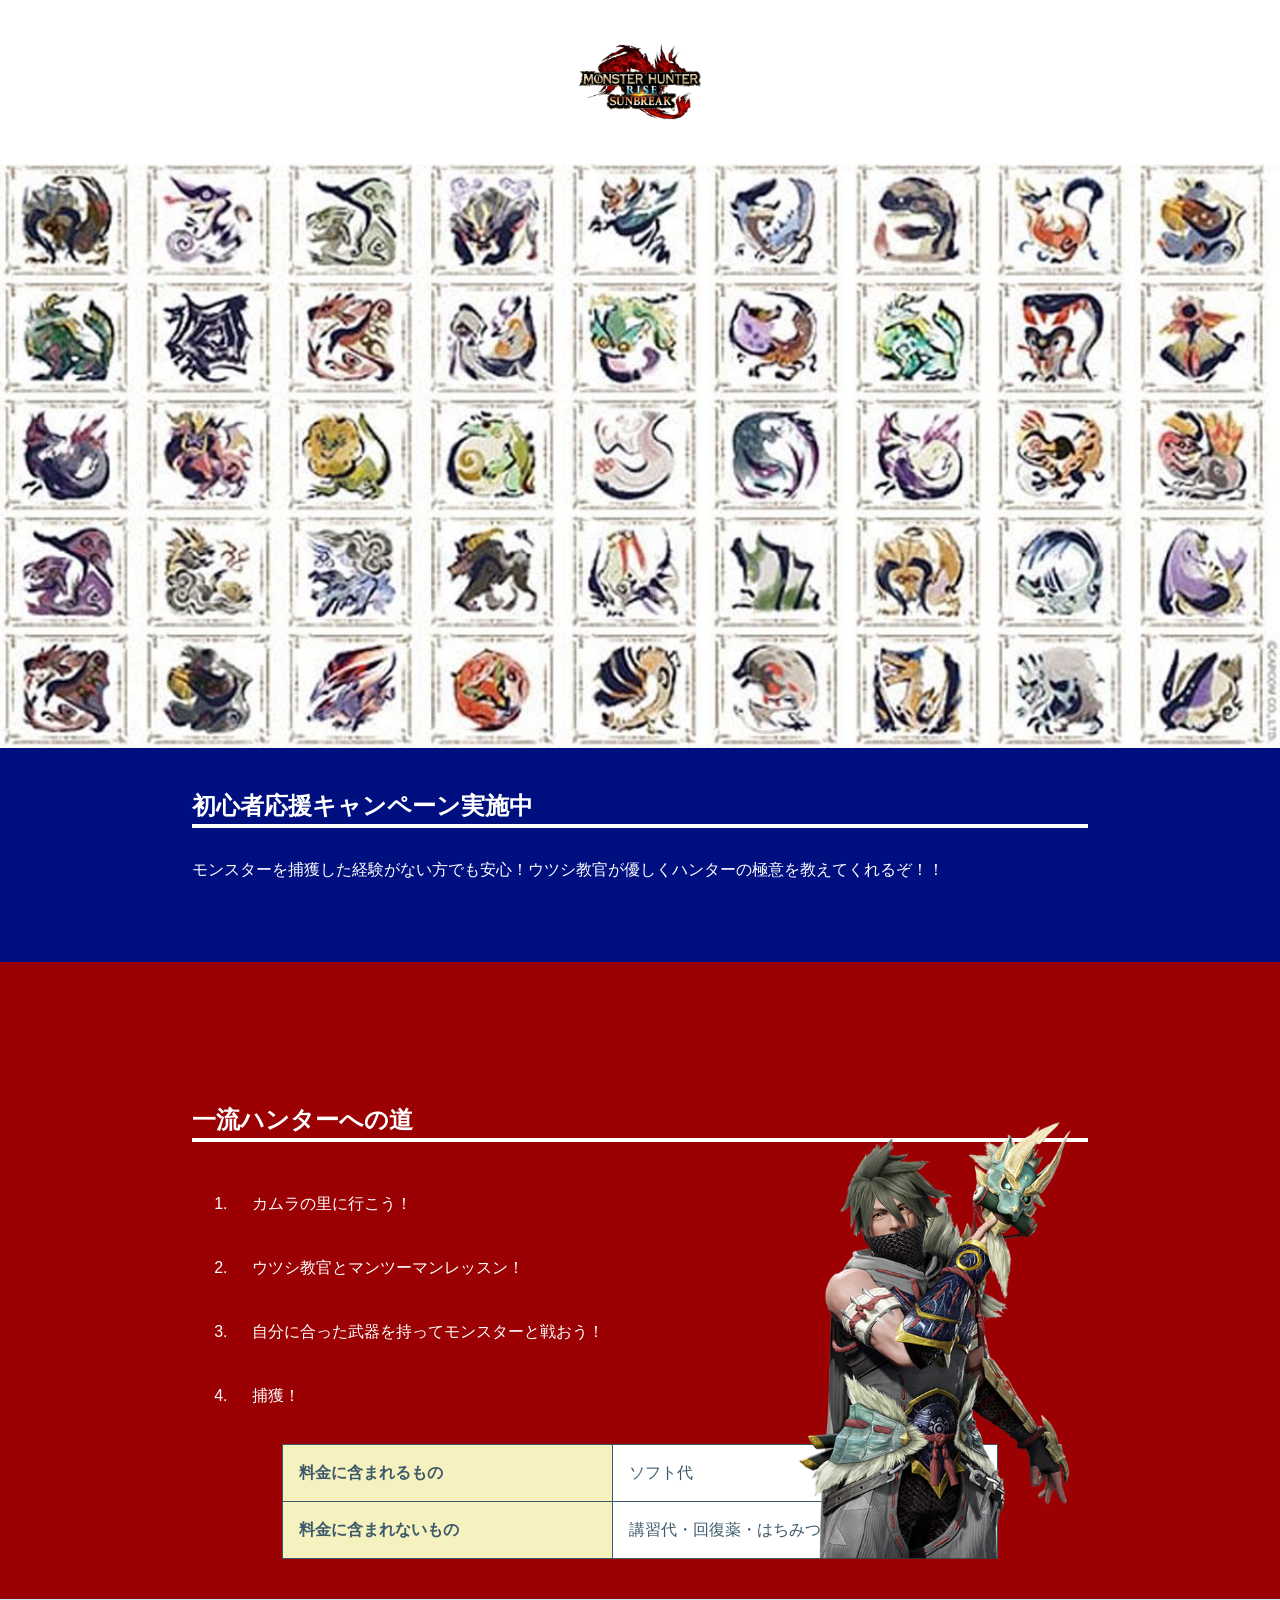
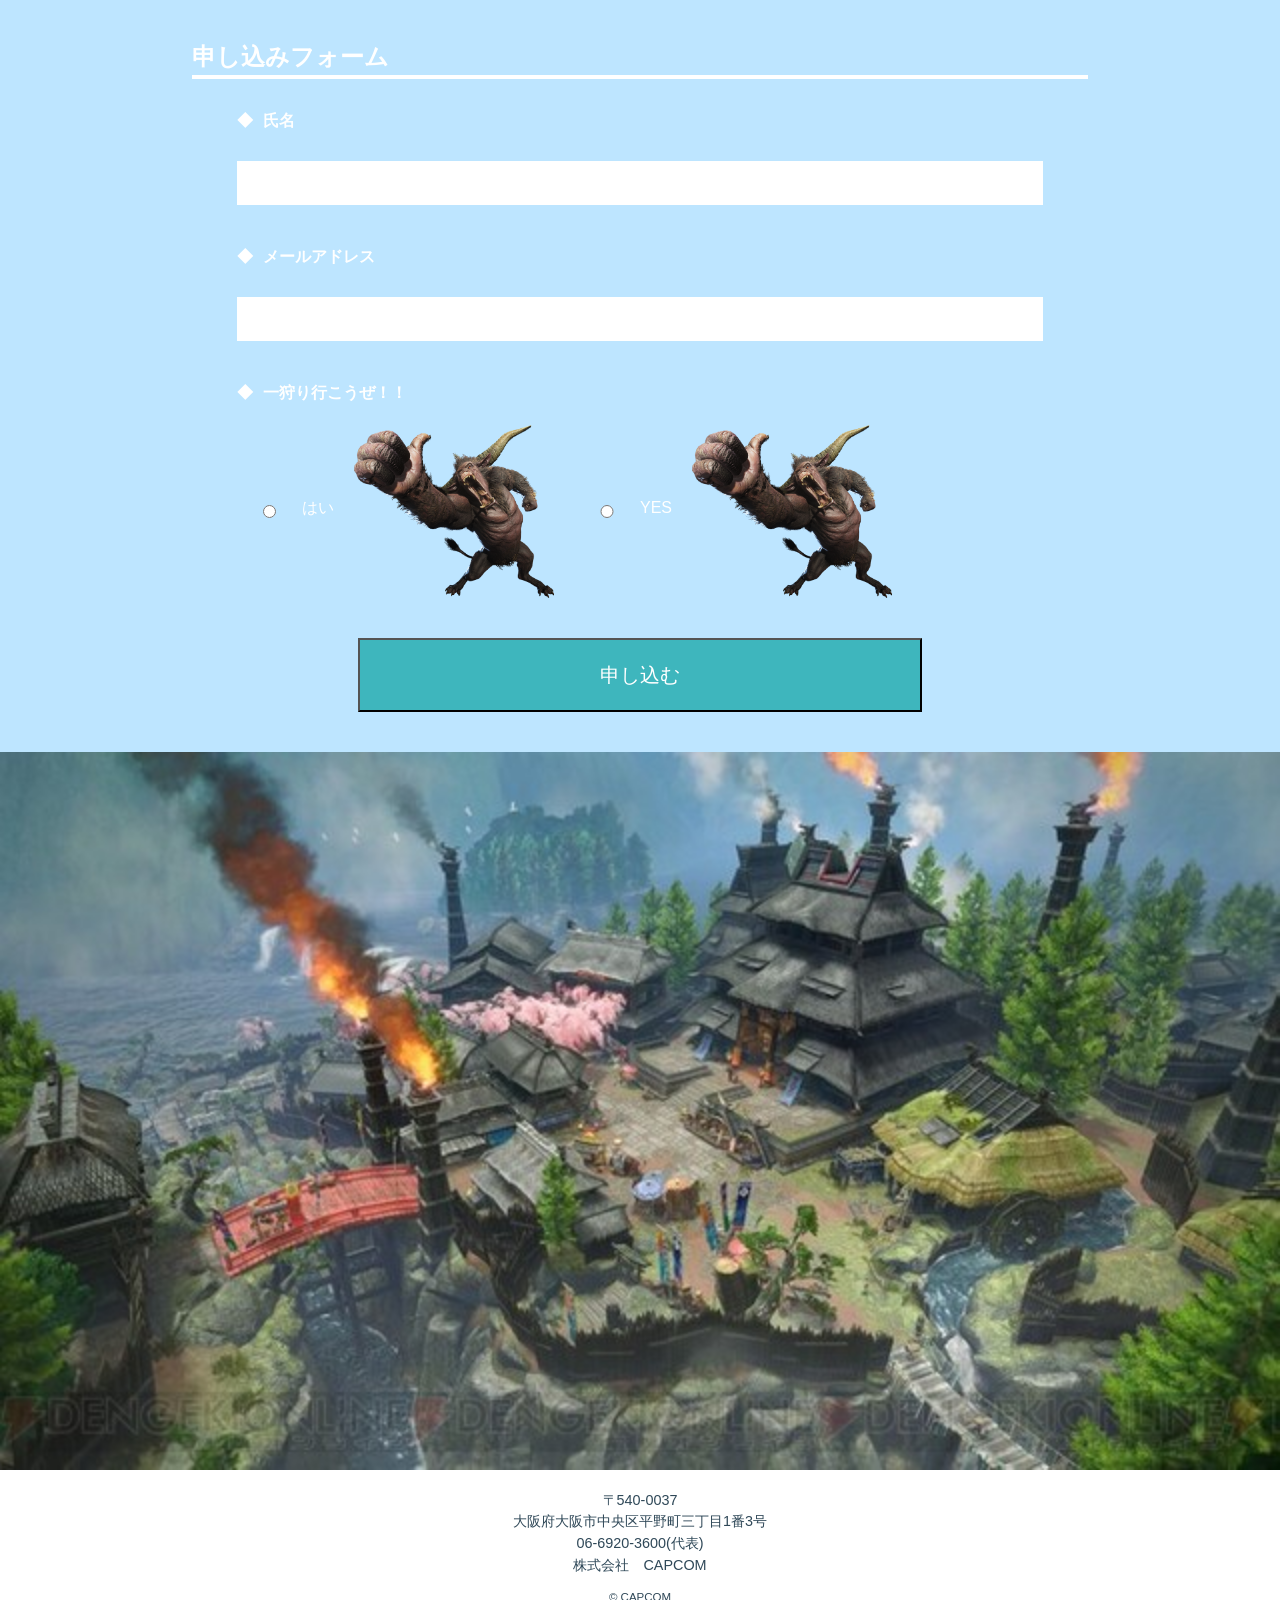
<file: dive-custom/index.html>
<!DOCTYPE html>
<html lang="ja">

<head>
    <meta charset="UTF-8">
    <title>最短5日でダイバーデビュー！　- MdN DIVE</title>
    <meta name="description" content="MdN DIVEは千代田区にあるマンツーマンダイビングスクールです。5/31までWeb限定キャンペーンを実施中!">
    <meta name="ダイバー">
    <!-- css -->
     <link rel="stylesheet" href="css/reset.css">
     <link rel="stylesheet" href="css/style.css">
</head>

<body>
    <header>
        <h1>
            <img src="img/MHR-sunbreak-logo.png" alt="logo:MH">
        </h1>
    </header>

    <main>
        <div class="mv-area">
            <img src="img/MH monster aicon.jpg" alt="MH-icon">
        </div><!--/.mv-area-->
        <section>
            <div class="section-inner">
                <h2>初心者応援キャンペーン実施中</h2>
                <p>モンスターを捕獲した経験がない方でも安心！ウツシ教官が優しくハンターの極意を教えてくれるぞ！！</p>
            </div><!--/.section-inner-->
        </section>

        <section>
            <div class="utushiarea">
            <div class="section-inner">    
                    <h2>一流ハンターへの道</h2>
                    <ol>
                        <li>カムラの里に行こう！</li>
                        <li>ウツシ教官とマンツーマンレッスン！</li>
                        <li>自分に合った武器を持ってモンスターと戦おう！</li>
                        <li>捕獲！</li>
                       
                    </ol>  
                    
                    <table>
                        <tr>
                            <th>料金に含まれるもの</th>
                            <td>ソフト代</td>
                        </tr>
                        <tr>
                            <th>料金に含まれないもの</th>
                            <td>講習代・回復薬・はちみつ</td>
                        </tr>
                    </table>
                     <img class="utushi" src="img/utushikyokan.png" alt="ウツシ教官">
            </div><!--/.section-inner-->
        </div>
        </section>

        <section>
            <div class="section-inner">
                <h2>申し込みフォーム</h2>
                <form action="program.php" method="post">
                    <dl>
                        <dt><label for="user-name">氏名</label></dt>
                        <dd><input type="text" id="user-name" name="user-name"></dd>

                        <dt><label for="user-email">メールアドレス</label></dt>
                        <dd><input type="text" id="user-email" name="user-email"></dd>

                        <dt>一狩り行こうぜ！！</dt>
                        <dd>
                            <input type="radio" id="swim-yes" name="swim" value="はい">
                            <label for="swim-yes">はい</label>
                            <img src="img/i-jan.png" alt="イーじゃん">
                            <input type="radio" id="swim-yes" name="swim" value="はい">
                            <label for="swim-yes">YES</label> 
                            <img src="img/i-jan.png" alt="イーじゃん">
                        </dd>
                    </dl>

                    <div class="form-submit">
                        <button type="submit" id="submit" name="submit">申し込む</button>
                    </div><!--/.form-submit-->
                </form>
            </div><!--/.section-inner-->
        </section>



        <div class="form-img-area">
            <img src="img/kamuranosato.jpg" alt="写真：サンゴ礁と熱帯魚">
        </div><!--/.form-img-area-->
    </main>

    <footer>
        <address>
            〒540-0037<br>
            大阪府大阪市中央区平野町三丁目1番3号<br>
            06-6920-3600(代表)<br>
            株式会社　CAPCOM
        </address>

        <small>&copy; CAPCOM</small>
    </footer>
</body>

</html>
</file>
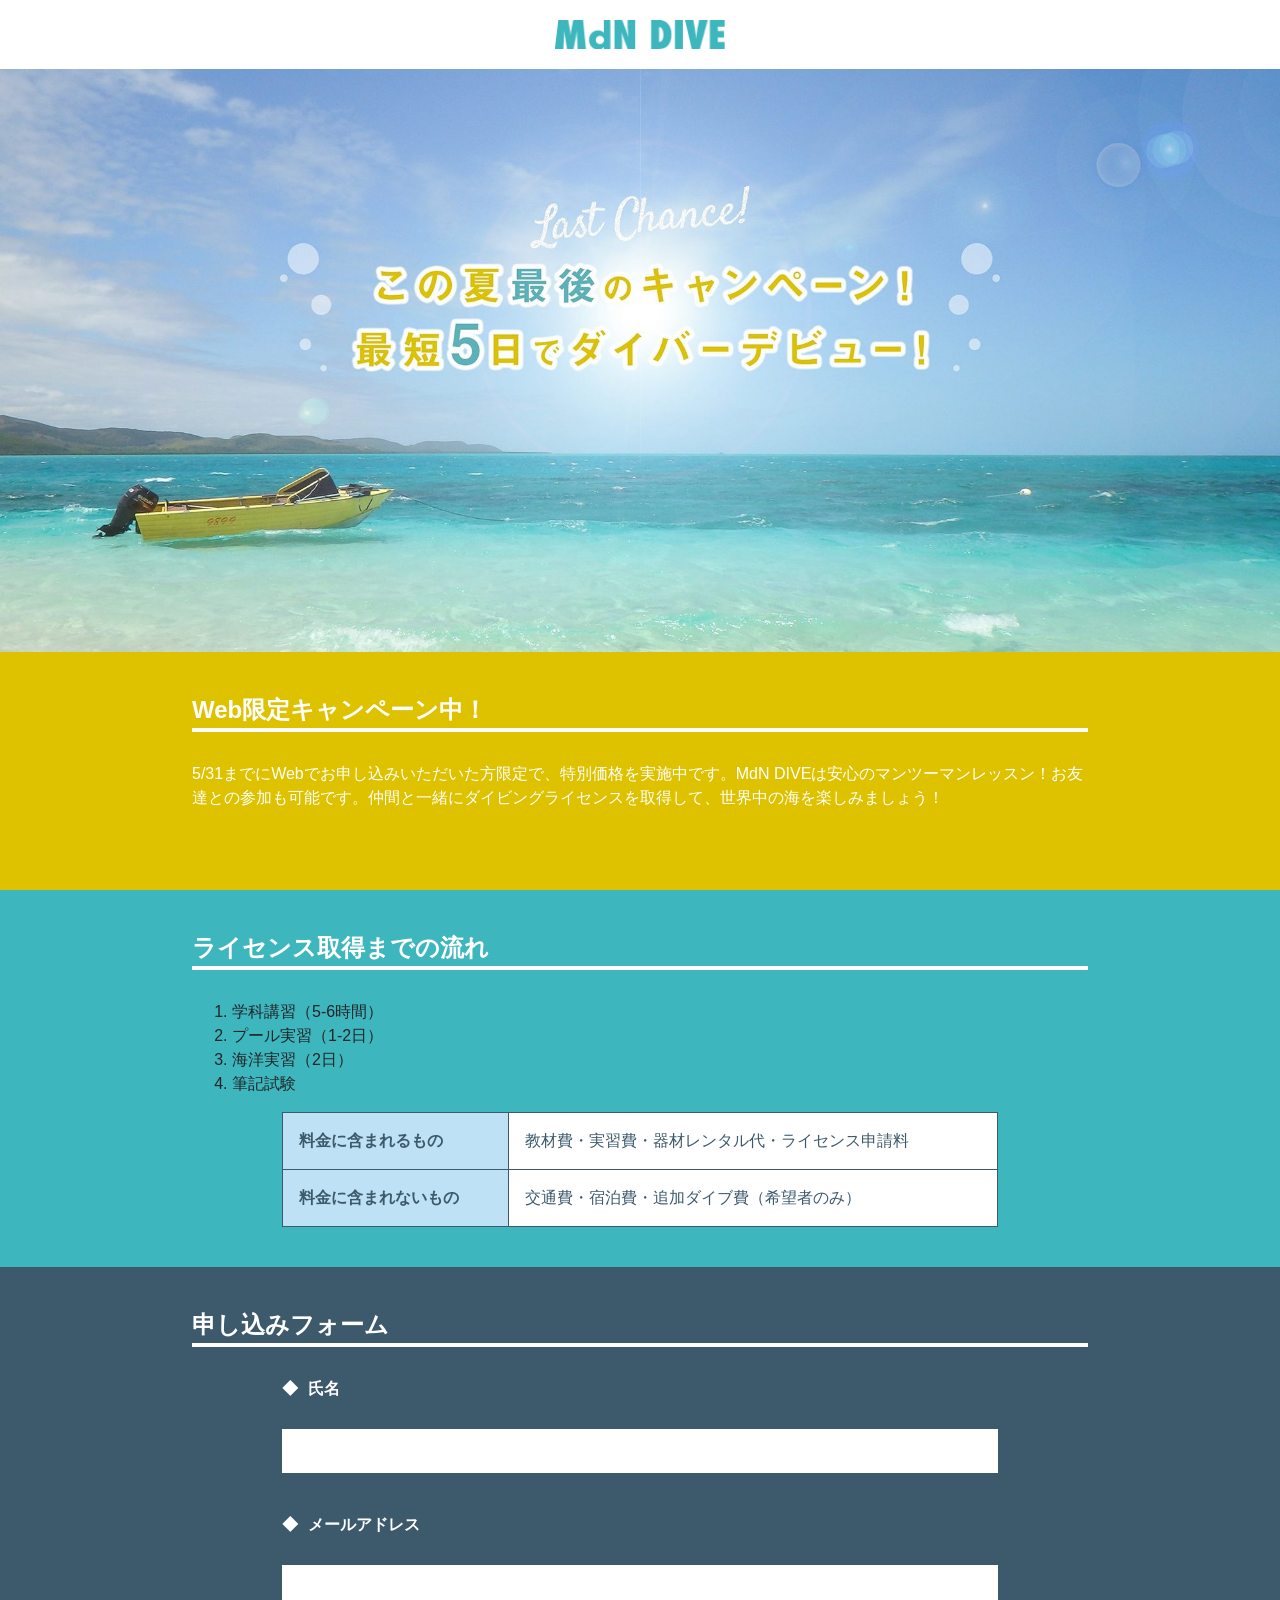
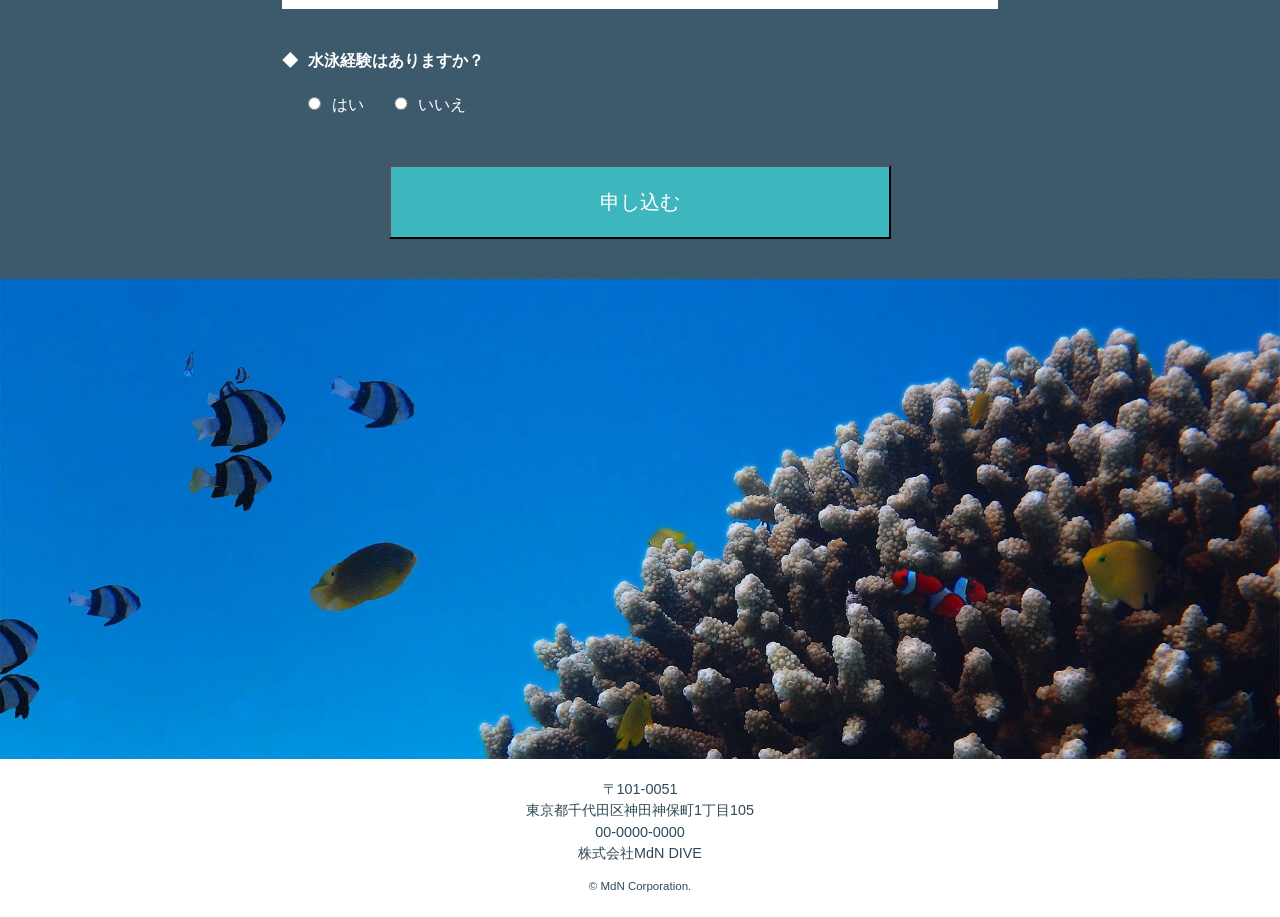
<file: dive/index.html>
<!DOCTYPE html>
<html lang="ja">

<head>
    <meta charset="UTF-8">
    <title>最短5日でダイバーデビュー！　- MdN DIVE</title>
    <meta name="description" content="MdN DIVEは千代田区にあるマンツーマンダイビングスクールです。5/31までWeb限定キャンペーンを実施中!">
    <meta name="ダイバー">
    <!-- css -->
     <link rel="stylesheet" href="css/reset.css">
     <link rel="stylesheet" href="css/style.css">
</head>

<body>
    <header>
        <h1>
            <img src="img/logo.png" alt="logo:MdN DIVE">
        </h1>
    </header>

    <main>
        <div class="mv-area">
            <img src="img/photo_01.jpg" alt="この夏最後のキャンペーン！最短5日でダイバーデビュー！">
        </div><!--/.mv-area-->
        <section>
            <div class="section-inner">
                <h2>Web限定キャンペーン中！</h2>
                <p>5/31までにWebでお申し込みいただいた方限定で、特別価格を実施中です。MdN
                    DIVEは安心のマンツーマンレッスン！お友達との参加も可能です。仲間と一緒にダイビングライセンスを取得して、世界中の海を楽しみましょう！</p>
            </div><!--/.section-inner-->
        </section>

        <section>
            <div class="section-inner">
                <h2>ライセンス取得までの流れ</h2>
                <ol>
                    <li>学科講習（5-6時間）</li>
                    <li>プール実習（1-2日）</li>
                    <li>海洋実習（2日）</li>
                    <li>筆記試験</li>
                </ol>
                <table>
                    <tr>
                        <th>料金に含まれるもの</th>
                        <td>教材費・実習費・器材レンタル代・ライセンス申請料</td>
                    </tr>
                    <tr>
                        <th>料金に含まれないもの</th>
                        <td>交通費・宿泊費・追加ダイブ費（希望者のみ）</td>
                    </tr>
                </table>
            </div><!--/.section-inner-->
        </section>

        <section>
            <div class="section-inner">
                <h2>申し込みフォーム</h2>
                <form action="program.php" method="post">
                    <dl>
                        <dt><label for="user-name">氏名</label></dt>
                        <dd><input type="text" id="user-name" name="user-name"></dd>

                        <dt><label for="user-email">メールアドレス</label></dt>
                        <dd><input type="text" id="user-email" name="user-email"></dd>

                        <dt>水泳経験はありますか？</dt>
                        <dd>
                            <input type="radio" id="swim-yes" name="swim" value="はい">
                            <label for="swim-yes">はい</label>

                            <input type="radio" id="swim-no" name="swim" value="いいえ">
                            <label for="swim-no">いいえ</label>
                        </dd>
                    </dl>

                    <div class="form-submit">
                        <button type="submit" id="submit" name="submit">申し込む</button>
                    </div><!--/.form-submit-->
                </form>
            </div><!--/.section-inner-->
        </section>



        <div class="form-img-area">
            <img src="img/photo_02.jpg" alt="写真：サンゴ礁と熱帯魚">
        </div><!--/.form-img-area-->
    </main>

    <footer>
        <address>
            〒101-0051<br>
            東京都千代田区神田神保町1丁目105<br>
            00-0000-0000<br>
            株式会社MdN DIVE
        </address>

        <small>&copy; MdN Corporation.</small>
    </footer>
</body>

</html>
</file>
<file: dive-custom/css/style.css>
@charset "utf-8";
/*-------------------------
/*	ページ全体
-------------------------*/
* {
    box-sizing: border-box;
}

body {
    font-family: "ヒラギノ角ゴ ProN", Meiryo, sans-serif;
    font-weight: 400;
    font-size: 16px;
    line-height: 1.5;
}

img {
    display: block;
}

/*-------------------------
/*	header/MV
-------------------------*/
header h1 {
    margin: 0;
    padding: 20px;
}

header img {
    width: 170px;
    margin: 0 auto;
}

.mv-area img {
    width: 100%;
}

/*-------------------------
/*	section all
-------------------------*/
section {
    width: 100%;
    padding: 40px 0;
}

section:nth-of-type(1) {
    background: #000F80;
}

section:nth-of-type(2) {
    background: #9B0003;
}

section:nth-of-type(3) {
    background: #BDE5FF;
}

.section-inner {
    width: 70%;
    margin: 0 auto;
    color: #fff;
}

li {
    padding: 20px;
}

.section-inner {
  position: relative; 
}

.utushiarea {
    padding-top: 100px;
}

img.utushi {
  position: absolute;
  right: 0;
  bottom: 0;  
  width: 300px; 
  height: auto;
}

/* 見出し */
h2 {
    border-bottom: 4px solid #fff;
    margin-bottom: 30px;
    color: #fff;
}

/* 通常テキスト */
p {
    margin-bottom: 40px;
    color: #fff;
}

/* teble */
table {
    width: 80%;
    margin:0 auto;
    background: #fff;
    border-collapse: collapse;
    border-spacing: 0;
}

th,
td {
    padding: 1em;
    border: 1px solid #3d5a6b;
    color: #3d5a6b;
}

th {
    background: #f6f2bf;
}

/*-------------------------
/*	フォーム
-------------------------*/
form {
  width: 90%;
  margin: 0 auto;
}

form dt {
  margin-bottom: 20px;
}

form dt,
form label {
  color: #fff;
}

form dt::before {
  content: "◆";
  margin-right: 10px;
}

/* form dt::after {
  content: "TEST";
} */

form dd {
  width: 100%;
  margin-bottom: 40px;
  margin-left: 0;
  display: flex;
  align-items: center;
  gap: 20px;
}

form dd img {
    width: 200px;
}

input {
  width: 100%;
  border: none;
  padding: .5em;
  font-size: 1.1em;
}

input[type="radio"] {
  width: 1em;
  margin-left: 24px;
  margin-right: 4px;
}

button[type="submit"] {
  background: #3eb6bd;
  margin: 40px auto 0;
  display: block;
  width: 70%;
  padding: 20px;
  color: #fff;
  font-size: 20px;
}

.form-img-area img {
  width: 100%;
}

/*-------------------------
/*	footer
-------------------------*/
footer {
    padding: 20px;
    text-align: center;
    font-size: .9em;
}

address,
small {
    margin-bottom: 10px;
    color: #2f4858;
}
/*-------------------------
/*	
-------------------------*/
</file>
<file: dive/css/style.css>
@charset "utf-8";
/*-------------------------
/*	ページ全体
-------------------------*/
* {
    box-sizing: border-box;
}

body {
    font-family: "ヒラギノ角ゴ ProN", Meiryo, sans-serif;
    font-weight: 400;
    font-size: 16px;
    line-height: 1.5;
}

img {
    display: block;
}

/*-------------------------
/*	header/MV
-------------------------*/
header h1 {
    margin: 0;
    padding: 20px;
}

header img {
    width: 170px;
    margin: 0 auto;
}

.mv-area img {
    width: 100%;
}

/*-------------------------
/*	section all
-------------------------*/
section {
    width: 100%;
    padding: 40px 0;
}

section:nth-of-type(1) {
    background: #dec200;
}

section:nth-of-type(2) {
    background: #3eb6bd;
}

section:nth-of-type(3) {
    background: #3d5a6d;
}

.section-inner {
    width: 70%;
    margin: 0 auto;
}

/* 見出し */
h2 {
    border-bottom: 4px solid #fff;
    margin-bottom: 30px;
    color: #fff;
}

/* 通常テキスト */
p {
    margin-bottom: 40px;
    color: #fff;
}

/* teble */
table {
    width: 80%;
    margin:0 auto;
    background: #fff;
    border-collapse: collapse;
    border-spacing: 0;
}

th,
td {
    padding: 1em;
    border: 1px solid #3d5a6b;
    color: #3d5a6b;
}

th {
    background: #bfe1f6;
}

/*-------------------------
/*	フォーム
-------------------------*/
form {
  width: 80%;
  margin: 0 auto;
}

form dt {
  margin-bottom: 20px;
}

form dt,
form label {
  color: #fff;
}

form dt::before {
  content: "◆";
  margin-right: 10px;
}

/* form dt::after {
  content: "TEST";
} */

form dd {
  margin-bottom: 40px;
  margin-left: 0;
}

input {
  width: 100%;
  border: none;
  padding: .5em;
  font-size: 1.1em;
}

input[type="radio"] {
  width: 1em;
  margin-left: 24px;
  margin-right: 4px;
}

button[type="submit"] {
  background: #3eb6bd;
  margin: 40px auto 0;
  display: block;
  width: 70%;
  padding: 20px;
  color: #fff;
  font-size: 20px;
}

.form-img-area img {
  width: 100%;
}

/*-------------------------
/*	footer
-------------------------*/
footer {
    padding: 20px;
    text-align: center;
    font-size: .9em;
}

address,
small {
    margin-bottom: 10px;
    color: #2f4858;
}
/*-------------------------
/*	
-------------------------*/

/*-------------------------
/*	
-------------------------*/

/*-------------------------
/*	
-------------------------*/
</file>
